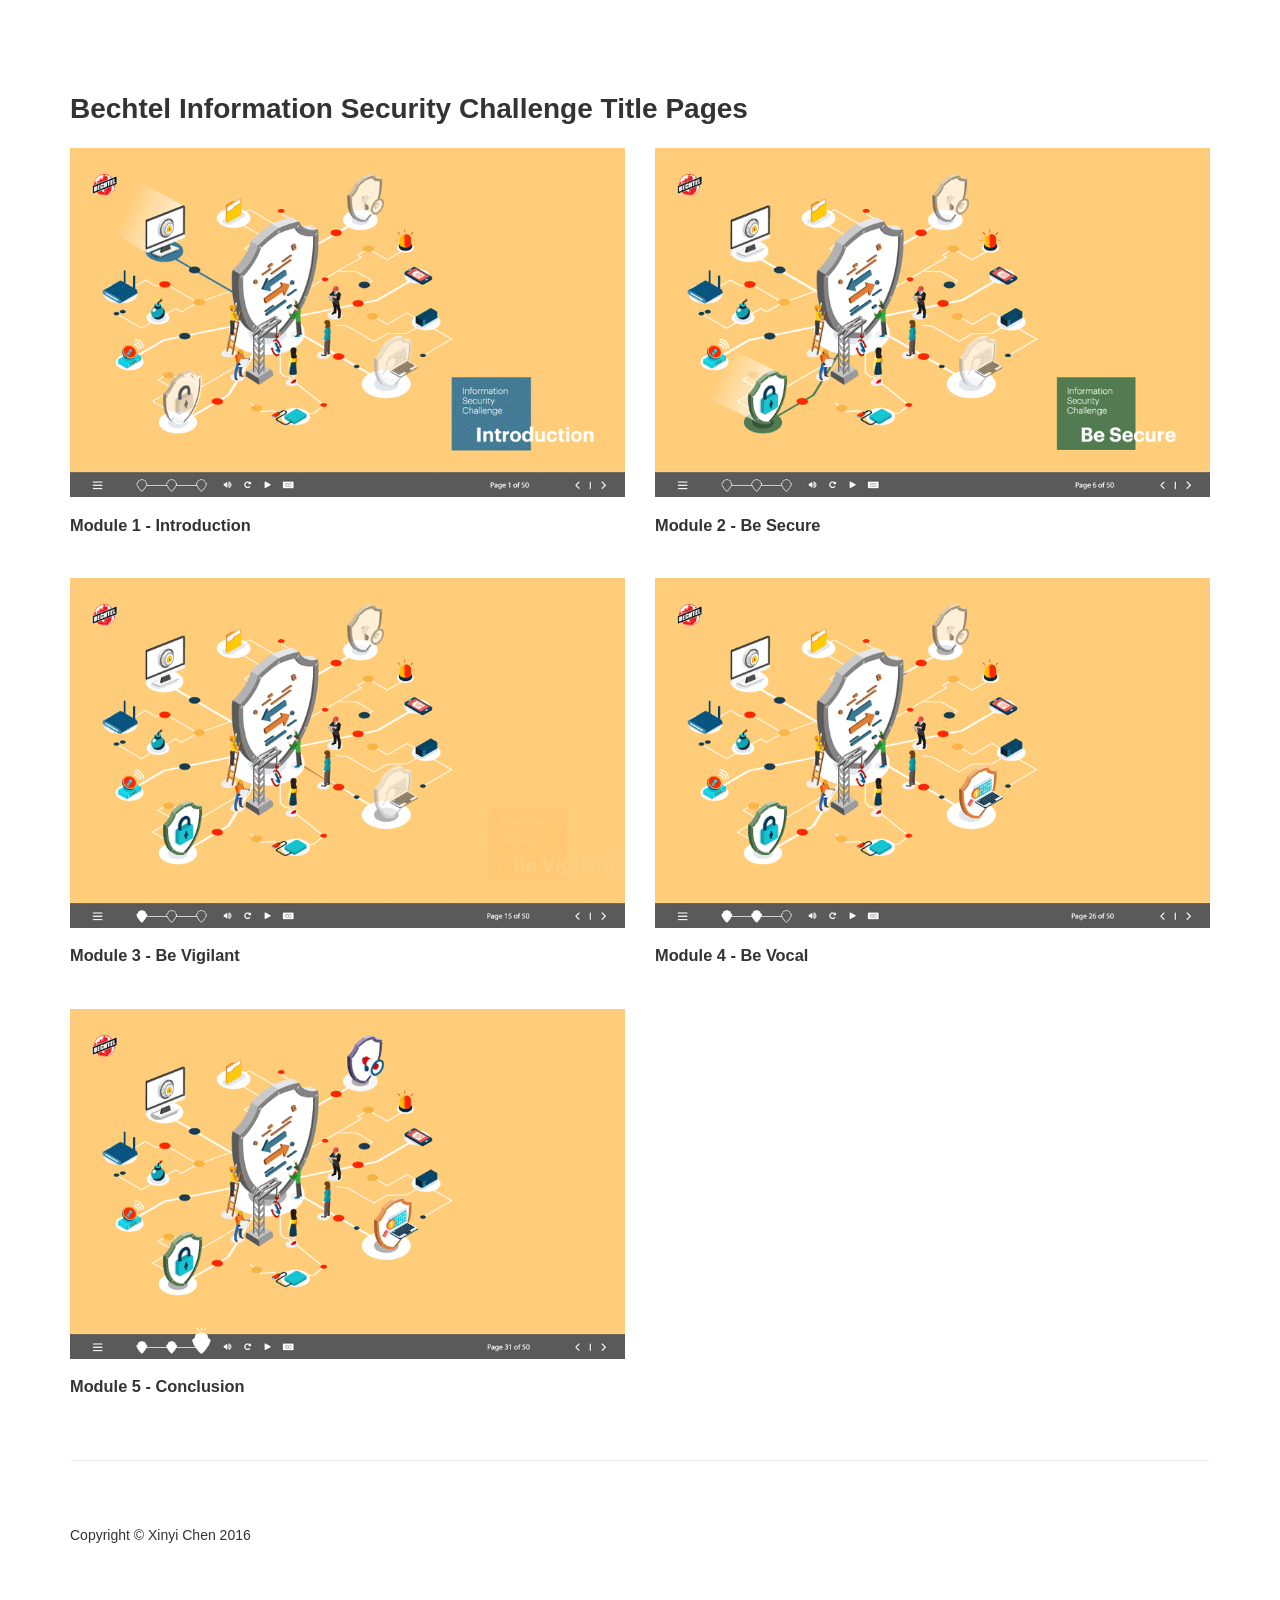
<file: bechtel-information-security-challenge.html>
<!DOCTYPE html>
<html lang="en">

<head>

    <meta charset="utf-8">
    <meta http-equiv="X-UA-Compatible" content="IE=edge">
    <meta name="viewport" content="width=device-width, initial-scale=1">
    <meta name="description" content="">
    <meta name="author" content="">

    <title>Bechtel Information Security Challenge Title Pages</title>

    <!-- Bootstrap Core CSS -->
    <link href="css/bootstrap.min.css" rel="stylesheet">

    <!-- Custom CSS -->
    <link href="css/2-col-portfolio.css" rel="stylesheet">

    <!-- HTML5 Shim and Respond.js IE8 support of HTML5 elements and media queries -->
    <!-- WARNING: Respond.js doesn't work if you view the page via file:// -->
    <!--[if lt IE 9]>
        <script src="https://oss.maxcdn.com/libs/html5shiv/3.7.0/html5shiv.js"></script>
        <script src="https://oss.maxcdn.com/libs/respond.js/1.4.2/respond.min.js"></script>
    <![endif]-->

</head>

<body>

    <!-- Page Content -->
    <div class="container">

        <!-- Page Header -->
        <div class="row">
            <div class="col-lg-12">
                <h1 class="page-header">Bechtel Information Security Challenge Title Pages
                    
                </h1>
            </div>
        </div>
        <!-- /.row -->

        <!-- Projects Row -->
        <div class="row">
            <div class="col-md-6 portfolio-item">
                <a href="#">
                    <img class="img-responsive" src="img/mod01.gif" alt="">
                </a>
                <h3>
                    Module 1 - Introduction
                </h3>
   
            </div>
            <div class="col-md-6 portfolio-item">
                <a href="#">
                    <img class="img-responsive" src="img/mod02.gif" alt="">
                </a>
                <h3>
                    Module 2 - Be Secure
                </h3>
   
            </div>
        </div>
        <!-- /.row -->

        <!-- Projects Row -->
        <div class="row">
            <div class="col-md-6 portfolio-item">
                <a href="#">
                    <img class="img-responsive" src="img/mod03.gif" alt="">
                </a>
                <h3>
                    Module 3 - Be Vigilant
                </h3>
   
            </div>
            <div class="col-md-6 portfolio-item">
                <a href="#">
                    <img class="img-responsive" src="img/mod04.gif" alt="">
                </a>
                <h3>
                    Module 4 - Be Vocal
                </h3>
   
            </div>
        </div>
        <!-- /.row -->


        <!-- Projects Row -->
        <div class="row">
            <div class="col-md-6 portfolio-item">
                <a href="#">
                    <img class="img-responsive" src="img/mod05.gif" alt="">
                </a>
                <h3>
                    Module 5 - Conclusion
                </h3>
   
            </div>
            <div class="col-md-6 portfolio-item">
               
   
            </div>
        </div>
        <!-- /.row -->




        <hr>

        <!-- Footer -->
        <footer>
            <div class="row">
                <div class="col-lg-12">
                    <p>Copyright &copy; Xinyi Chen 2016</p>
                </div>
            </div>
            <!-- /.row -->
        </footer>

    </div>
    <!-- /.container -->


</body>

</html>
</file>
<file: css/2-col-portfolio.css>
/*!
 * Start Bootstrap - 2 Col Portfolio (http://startbootstrap.com/)
 * Copyright 2013-2016 Start Bootstrap
 * Licensed under MIT (https://github.com/BlackrockDigital/startbootstrap/blob/gh-pages/LICENSE)
 */

body {
    padding-top: 70px; /* Required padding for .navbar-fixed-top. Remove if using .navbar-static-top. Change if height of navigation changes. */
}

.portfolio-item {
    margin-bottom: 25px;
}

footer {
    margin: 50px 0;
}
</file>
